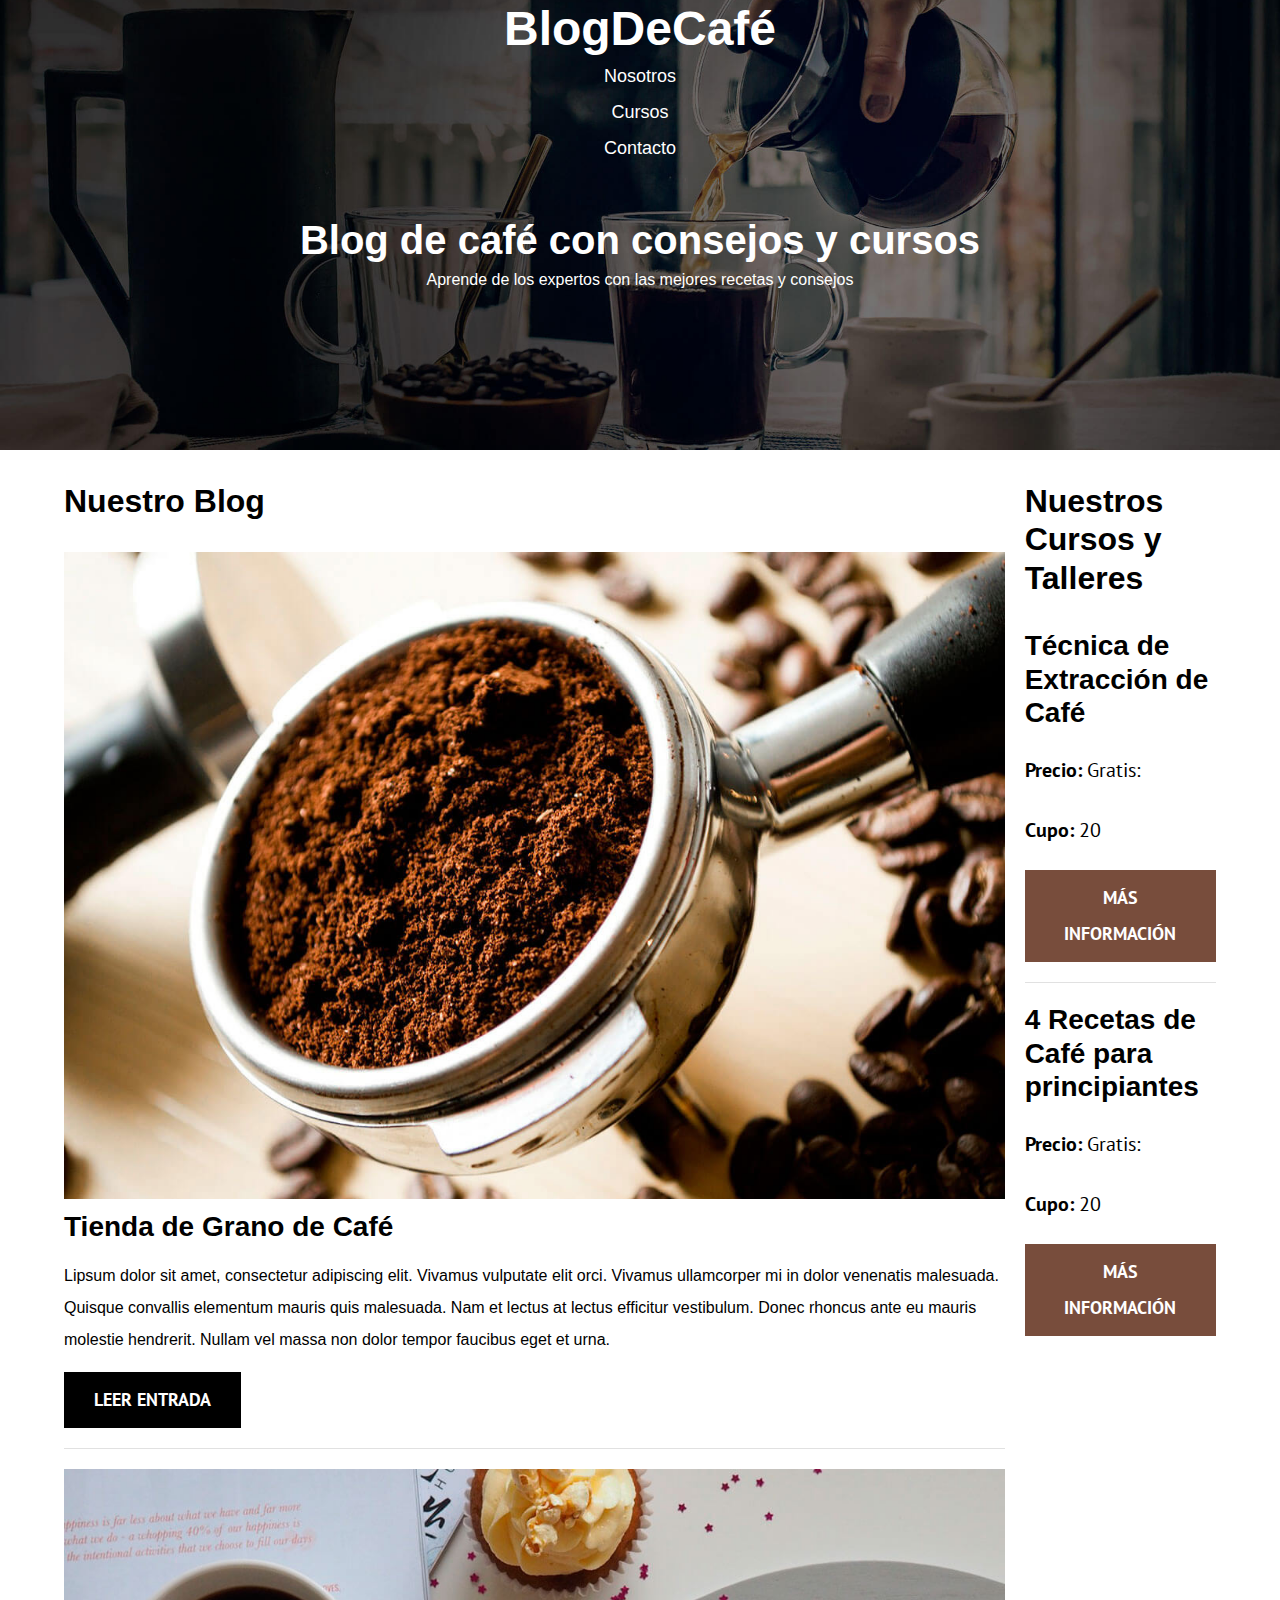
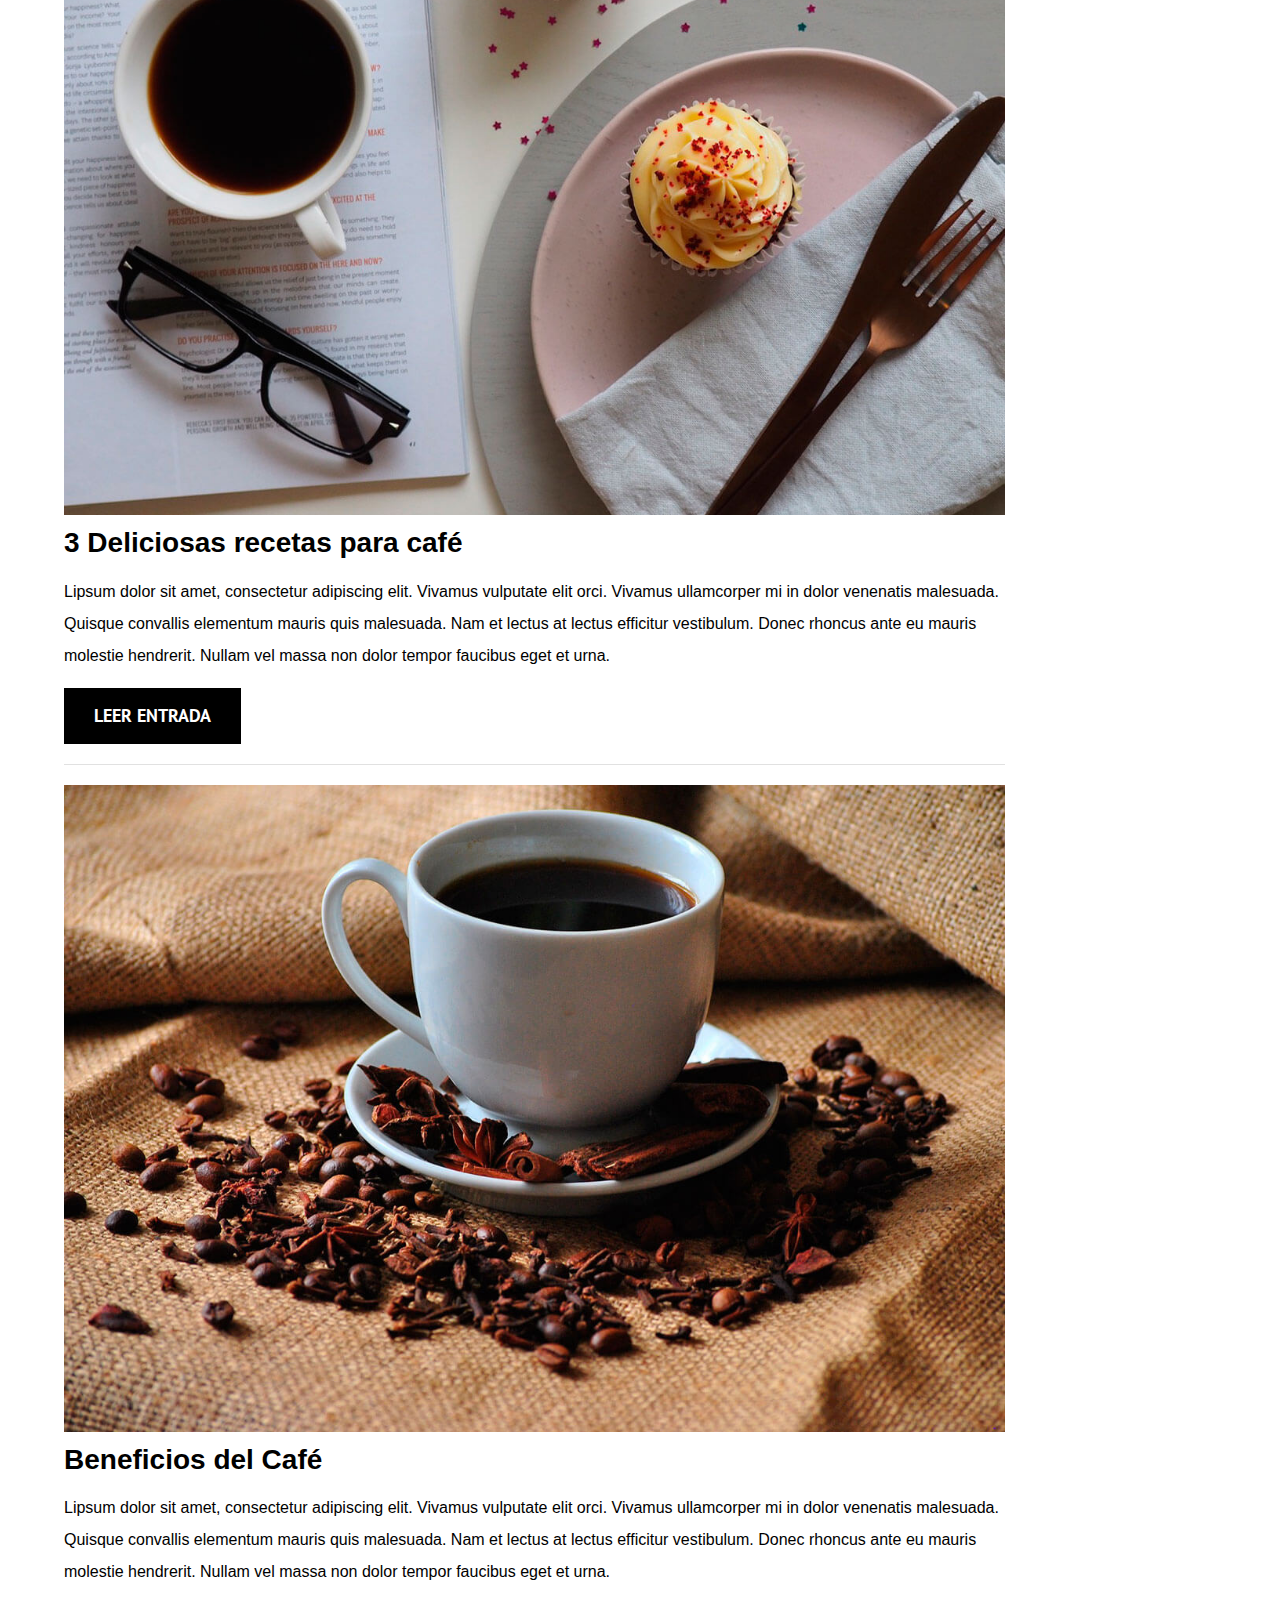
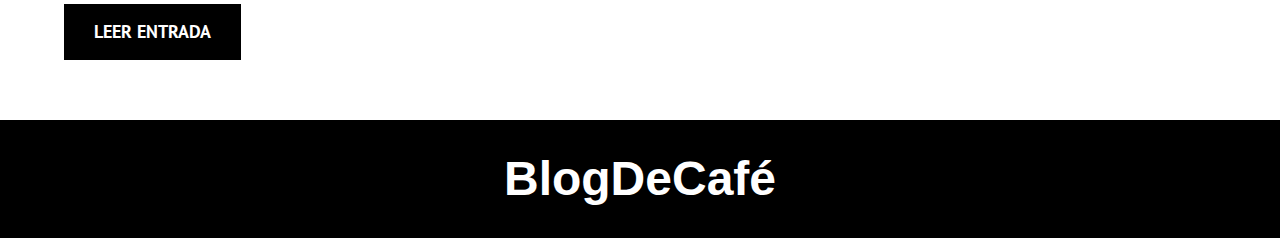
<file: blogdecafe/index.html>
<!DOCTYPE html>
 <html lang="en">
 <head>
    <meta charset="UTF-8">
    <meta name="viewport" content="width=device-width, initial-scale=1.0">
    <title>BlogDeCafé</title>
    
    
    <link rel="preconnect" href="https://fonts.googleapis.com">
    <link rel="preconnect" href="https://fonts.gstatic.com" crossorigin>
    
    <!--Preload-->
    <link rel="preload" href="css/normalize.css" as="style">
    <link rel="stylesheet" href="css/normalize.css">

    <link rel="preload" href="https://fonts.googleapis.com/css2?family=Open+Sans:ital@0;1&family=PT+Sans&display=swap" 
    crossorigin="crossorigin" as="font">
    <link href="https://fonts.googleapis.com/css2?family=Open+Sans:ital@0;1&family=PT+Sans&display=swap" rel="stylesheet">
 
    <link rel="preload" href="css/style.css" as="style">
    <link rel="stylesheet" href="css/style.css">

</head>
 <body>

    <header class="header">

        <div class="contenedor">
            <div class="barra">
                <a class="logo" href="index.html">
                    <h1 class="logo_nombre no-margin centrar-texto">Blog<span class="logo_bold">DeCafé</span></h1>
                </a>

                <nav class="navegacion">
                    <a href="nosotros.html" class="navegacion__enlace">Nosotros</a>
                    <a href="cursos.html" class="navegacion__enlace">Cursos</a>
                    <a href="contacto.html" class="navegacion__enlace">Contacto</a>   
                </nav>
            </div>
        </div>

        <div class="header__texto">
            <h2 class="no-margin">Blog de café con consejos y cursos</h2>
            <p  class="no-margin">Aprende de los expertos con las mejores recetas y consejos</p>
        </div>
    </header> 

    <div class="contenedor contenido-principal">
        <main class="blog">
            <h3>Nuestro Blog</h3>
            <article class="entrada">
                <div class="entrada__imagen">
                    <img src="img/blog1.jpg" alt="imagen blog">
                </div>

                <div class="entrada__contenido">
                    <h4 class="no-margin">Tienda de Grano de Café</h4>
                    <p> Lipsum dolor sit amet, consectetur adipiscing elit. Vivamus vulputate elit orci.
                        Vivamus ullamcorper mi in dolor venenatis malesuada. Quisque convallis elementum mauris quis malesuada. Nam et lectus at lectus efficitur vestibulum. 
                        Donec rhoncus ante eu mauris molestie hendrerit. Nullam vel massa non dolor tempor faucibus eget et urna.</p>
                    <a href="entrada.html" class="boton boton--primario">Leer Entrada</a>
                </div>
            </article>


            <article class="entrada">
                <div class="entrada__imagen">
                    <img src="img/blog2.jpg" alt="imagen blog">
                </div>

                <div class="entrada__contenido">
                    <h4 class="no-margin">3 Deliciosas recetas para café</h4>
                    <p> Lipsum dolor sit amet, consectetur adipiscing elit. Vivamus vulputate elit orci.
                        Vivamus ullamcorper mi in dolor venenatis malesuada. Quisque convallis elementum mauris quis malesuada. Nam et lectus at lectus efficitur vestibulum. 
                        Donec rhoncus ante eu mauris molestie hendrerit. Nullam vel massa non dolor tempor faucibus eget et urna.</p>
                    <a href="entrada.html" class="boton boton--primario">Leer Entrada</a>
                </div>
            </article>

            <article class="entrada">
                <div class="entrada__imagen">
                    <img src="img/blog3.jpg" alt="imagen blog">
                </div>

                <div class="entrada__contenido">
                    <h4 class="no-margin">Beneficios del Café</h4>
                    <p> Lipsum dolor sit amet, consectetur adipiscing elit. Vivamus vulputate elit orci.
                        Vivamus ullamcorper mi in dolor venenatis malesuada. Quisque convallis elementum mauris quis malesuada. Nam et lectus at lectus efficitur vestibulum. 
                        Donec rhoncus ante eu mauris molestie hendrerit. Nullam vel massa non dolor tempor faucibus eget et urna.</p>
                    <a href="entrada.html" class="boton boton--primario">Leer Entrada</a>
                </div>
            </article>
        </main>
        <aside class="sidebar">
            <h3>Nuestros Cursos y Talleres</h3>

            <ul class="cursos no-padding">
                <li class="widget-curso">
                    <h4 class="no-margin">Técnica de Extracción de Café</h4>
                    <p class="widget-curso__label">Precio:
                        <span class="widget-curso__info">Gratis:</span>
                    </p>
                    <p class="widget-curso__label">Cupo:
                        <span class="widget-curso__info">20</span>
                    </p>
                    <a href="entrada.html" class="boton boton--secundario">Más información</a>
                </li>

                <li class="widget-curso">
                    <h4 class="no-margin">4 Recetas de Café para principiantes</h4>
                    <p class="widget-curso__label">Precio:
                        <span class="widget-curso__info">Gratis:</span>
                    </p>
                    <p class="widget-curso__label">Cupo:
                        <span class="widget-curso__info">20</span>
                    </p>
                    <a href="entrada.html" class="boton boton--secundario">Más información</a>
                </li>
            </ul>
        </aside>
    </div>
    <footer class="footer">
        <div class="contenedor">
            <div class="barra">
                <a class="logo" href="index.html">
                    <h1 class="logo_nombre no-margin centrar-texto">Blog<span class="logo_bold">DeCafé</span></h1>
                </a>
            </div>
        </div>

    </footer>
 </body>
 </html>
</file>
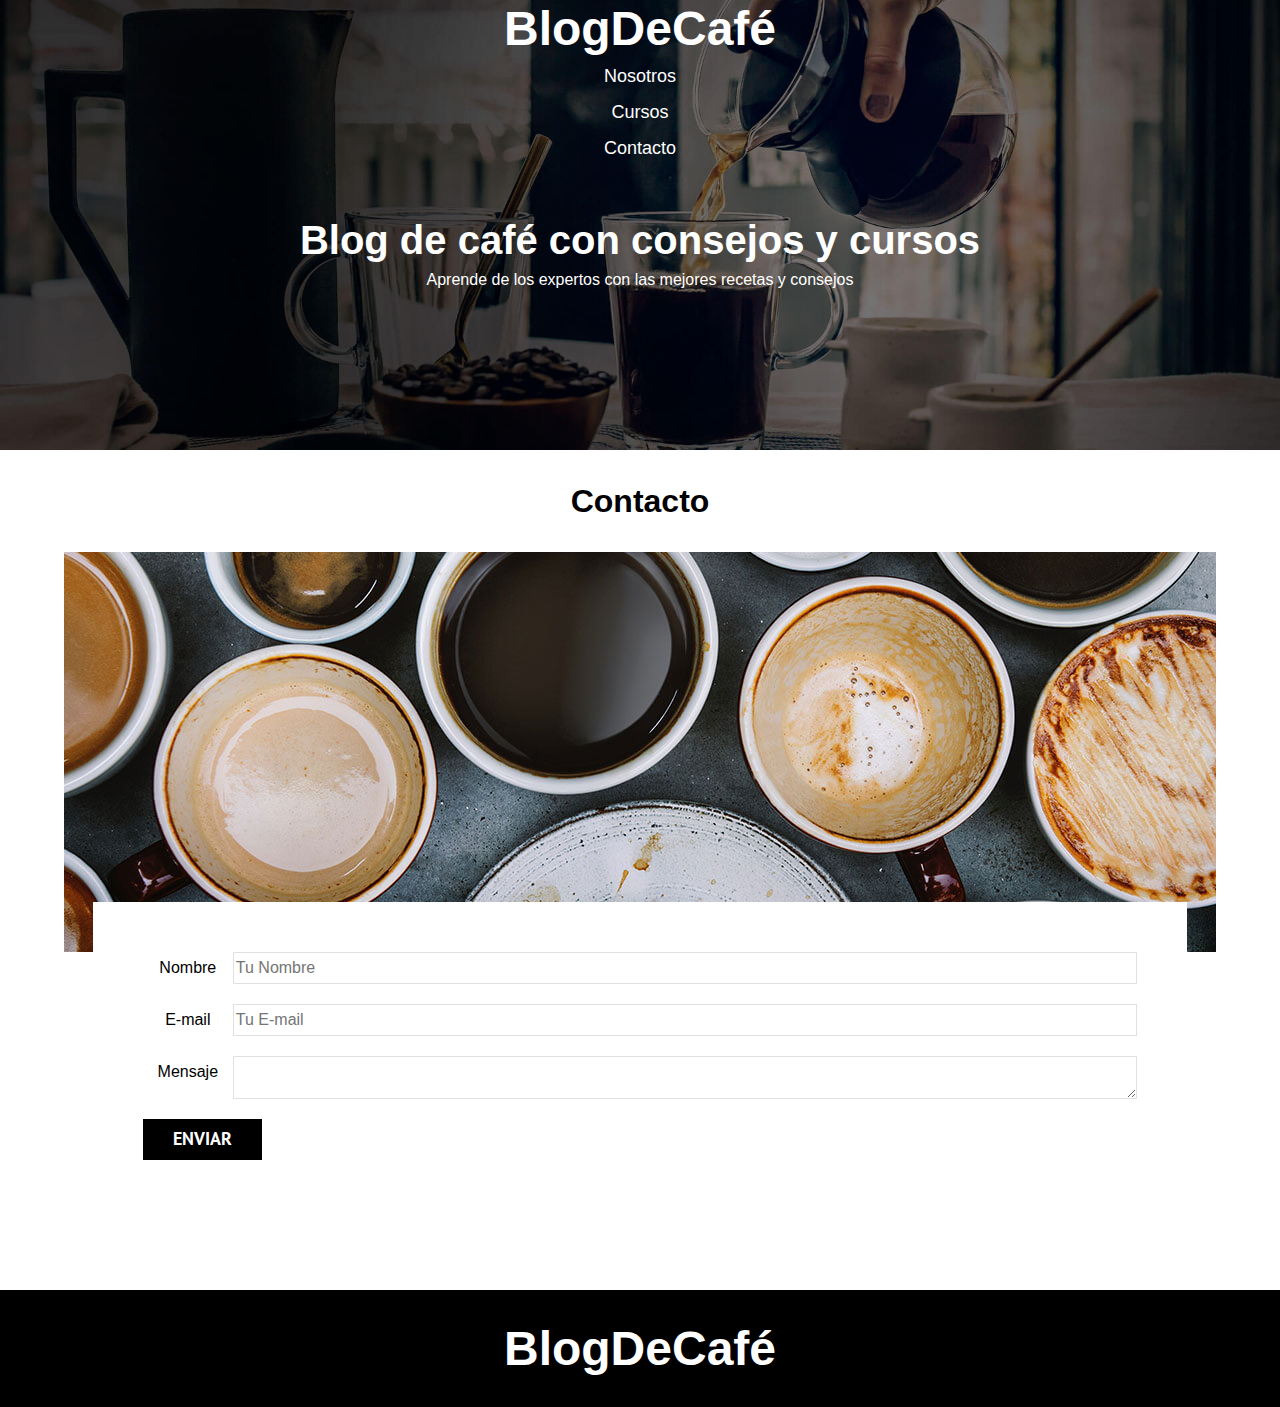
<file: blogdecafe/contacto.html>
<!DOCTYPE html>
<html lang="en">
<head>
   <meta charset="UTF-8">
   <meta name="viewport" content="width=device-width, initial-scale=1.0">
   <title>BlogDeCafé</title>
   <link rel="stylesheet" href="css/normalize.css">
   <link rel="stylesheet" href="css/style.css">
   <link rel="preconnect" href="https://fonts.googleapis.com">
   <link rel="preconnect" href="https://fonts.gstatic.com" crossorigin>
   <link href="https://fonts.googleapis.com/css2?family=Open+Sans:ital@0;1&family=PT+Sans&display=swap" rel="stylesheet">
</head>
<body>

   <header class="header">

       <div class="contenedor">
           <div class="barra">
               <a class="logo" href="index.html">
                   <h1 class="logo_nombre no-margin centrar-texto">Blog<span class="logo_bold">DeCafé</span></h1>
               </a>

               <nav class="navegacion">
                   <a href="nosotros.html" class="navegacion__enlace">Nosotros</a>
                   <a href="cursos.html" class="navegacion__enlace">Cursos</a>
                   <a href="contacto.html" class="navegacion__enlace">Contacto</a>   
               </nav>
           </div>
       </div>

       <div class="header__texto">
           <h2 class="no-margin">Blog de café con consejos y cursos</h2>
           <p  class="no-margin">Aprende de los expertos con las mejores recetas y consejos</p>
       </div>
   </header> 
   
   <main class="contenedor">
        <h3 class="centrar-texto">Contacto</h3>
        <div class="contacto-bg"></div>
        <form class="formulario">
            <div class="campo">
                <label class="campo__label" for="nombre">Nombre</label>
                <input
                 class="campo__field"
                 type="text" 
                 placeholder="Tu Nombre" 
                 id="nombre"
                >
            </div>
            <div class="campo">
                <label class="campo__label" for="email">E-mail</label>
                <input
                 class="campo__field"
                 type="email" 
                 placeholder="Tu E-mail"
                 id="email"
                >
            </div>
            <div class="campo">
                <label class="campo__label" for="mensaje">Mensaje</label>
                <textarea
                 class="campo__field"
                 id="mensaje"
                 ></textarea>
            </div>

            <div class="campo">
                <input
                 type="submit" 
                 value="Enviar" 
                 class="boton boton--primario" 
                >
            </div>
        </form>
   </main>
      
   <footer class="footer">
       <div class="contenedor">
           <div class="barra">
               <a class="logo" href="index.html">
                   <h1 class="logo_nombre no-margin centrar-texto">Blog<span class="logo_bold">DeCafé</span></h1>
               </a>
           </div>
       </div>

   </footer>
</body>
</html>
</file>
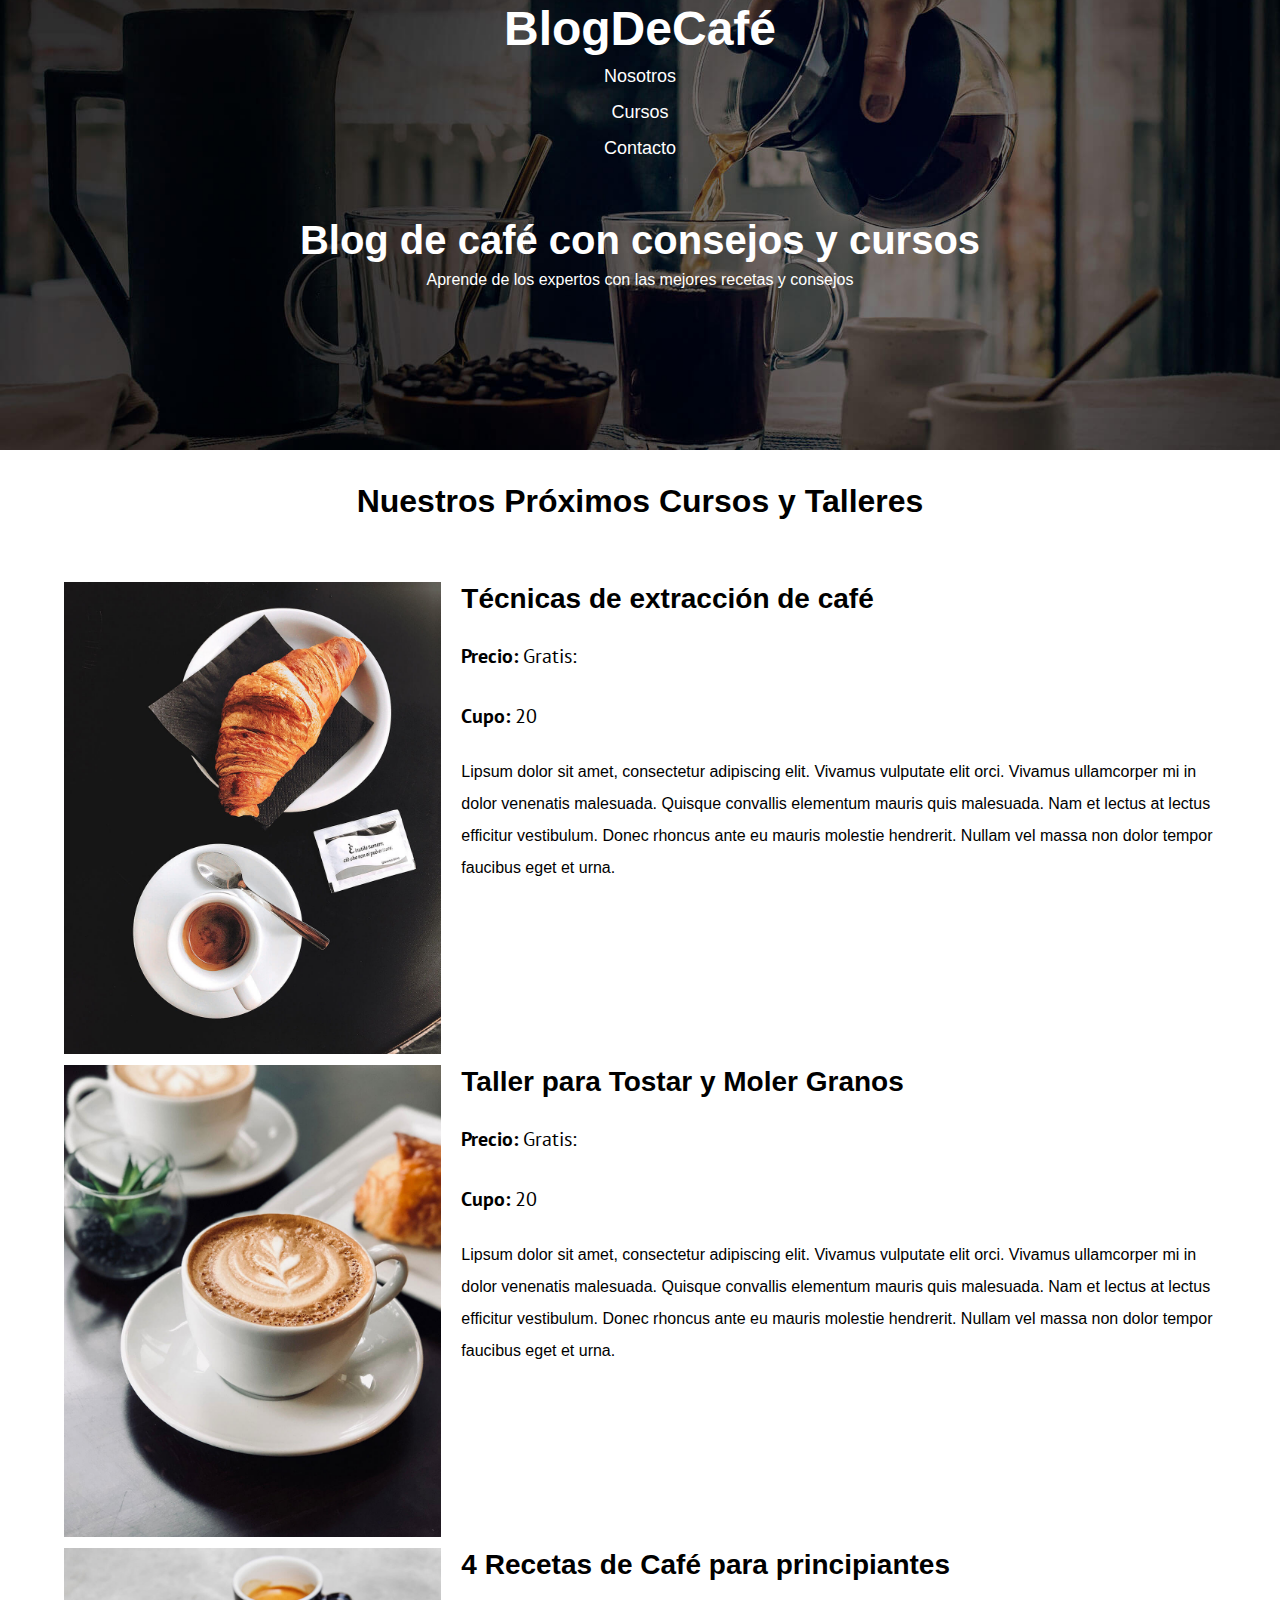
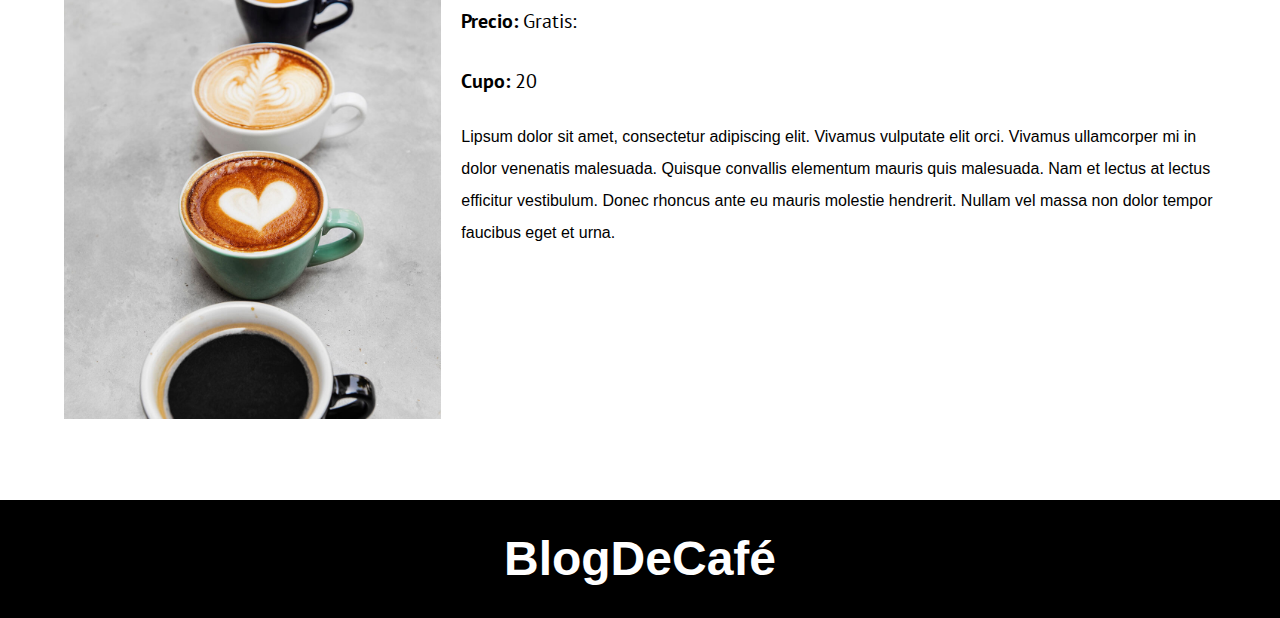
<file: blogdecafe/cursos.html>
<!DOCTYPE html>
<html lang="en">
<head>
   <meta charset="UTF-8">
   <meta name="viewport" content="width=device-width, initial-scale=1.0">
   <title>BlogDeCafé</title>
   <link rel="stylesheet" href="css/normalize.css">
   <link rel="stylesheet" href="css/style.css">
   <link rel="preconnect" href="https://fonts.googleapis.com">
   <link rel="preconnect" href="https://fonts.gstatic.com" crossorigin>
   <link href="https://fonts.googleapis.com/css2?family=Open+Sans:ital@0;1&family=PT+Sans&display=swap" rel="stylesheet">
</head>
<body>

   <header class="header">

       <div class="contenedor">
           <div class="barra">
               <a class="logo" href="index.html">
                   <h1 class="logo_nombre no-margin centrar-texto">Blog<span class="logo_bold">DeCafé</span></h1>
               </a>

               <nav class="navegacion">
                   <a href="nosotros.html" class="navegacion__enlace">Nosotros</a>
                   <a href="cursos.html" class="navegacion__enlace">Cursos</a>
                   <a href="contacto.html" class="navegacion__enlace">Contacto</a>   
               </nav>
           </div>
       </div>

       <div class="header__texto">
           <h2 class="no-margin">Blog de café con consejos y cursos</h2>
           <p  class="no-margin">Aprende de los expertos con las mejores recetas y consejos</p>
       </div>
   </header> 
   
   <main class="contenedor">
        <h3 class="centrar-texto">Nuestros Próximos Cursos y Talleres</h3> 
   
        <div class="curso">
            <div class="curso__imagen">
                <img src="img/curso1.jpg" alt="Imagen del curso">
            </div>

            <div class="curso__informacion">
                <h4 class="no-margin">Técnicas de extracción de café</h4>
                <p class="curso__label">Precio:
                    <span class="curso__info">Gratis:</span>
                </p>
                <p class="curso__label">Cupo:
                    <span class="curso__info">20</span>
                </p>
                <p class="curso__descripcion">
                    Lipsum dolor sit amet, consectetur adipiscing elit. Vivamus vulputate elit orci.
                    Vivamus ullamcorper mi in dolor venenatis malesuada. Quisque convallis elementum mauris quis malesuada. Nam et lectus at lectus efficitur vestibulum. 
                    Donec rhoncus ante eu mauris molestie hendrerit. Nullam vel massa non dolor tempor faucibus eget et urna.
                </p>
            </div><!--.curso-informacion-->

            <div class="curso__imagen">
                <img src="img/curso2.jpg" alt="Imagen del curso">
            </div>

            <div class="curso__informacion">
                    <h4 class="no-margin">Taller para Tostar y Moler Granos </h4>
                    <p class="curso__label">Precio:
                        <span class="curso__info">Gratis:</span>
                    </p>
                    <p class="curso__label">Cupo:
                        <span class="curso__info">20</span>
                    </p>
                    <p class="curso__descripcion">
                        Lipsum dolor sit amet, consectetur adipiscing elit. Vivamus vulputate elit orci.
                        Vivamus ullamcorper mi in dolor venenatis malesuada. Quisque convallis elementum mauris quis malesuada. Nam et lectus at lectus efficitur vestibulum. 
                        Donec rhoncus ante eu mauris molestie hendrerit. Nullam vel massa non dolor tempor faucibus eget et urna.
                    </p>
                </div><!--.curso-informacion-->

            <div class="curso__imagen">
                <img src="img/curso3.jpg" alt="Imagen del curso">
            </div>

            <div class="curso__informacion">
                <h4 class="no-margin">4 Recetas de Café para principiantes</h4>
                <p class="curso__label">Precio:
                    <span class="curso__info">Gratis:</span>
                </p>
                <p class="curso__label">Cupo:
                    <span class="curso__info">20</span>
                </p>
                <p class="curso__descripcion">
                    Lipsum dolor sit amet, consectetur adipiscing elit. Vivamus vulputate elit orci.
                    Vivamus ullamcorper mi in dolor venenatis malesuada. Quisque convallis elementum mauris quis malesuada. Nam et lectus at lectus efficitur vestibulum. 
                    Donec rhoncus ante eu mauris molestie hendrerit. Nullam vel massa non dolor tempor faucibus eget et urna.
                </p>
            </div><!--.curso-informacion-->
        <div/><!--.curso-->
    </main>
      
   <footer class="footer">
       <div class="contenedor">
           <div class="barra">
               <a class="logo" href="index.html">
                   <h1 class="logo_nombre no-margin centrar-texto">Blog<span class="logo_bold">DeCafé</span></h1>
               </a>
           </div>
       </div>

   </footer>
</body>
</html>
</file>
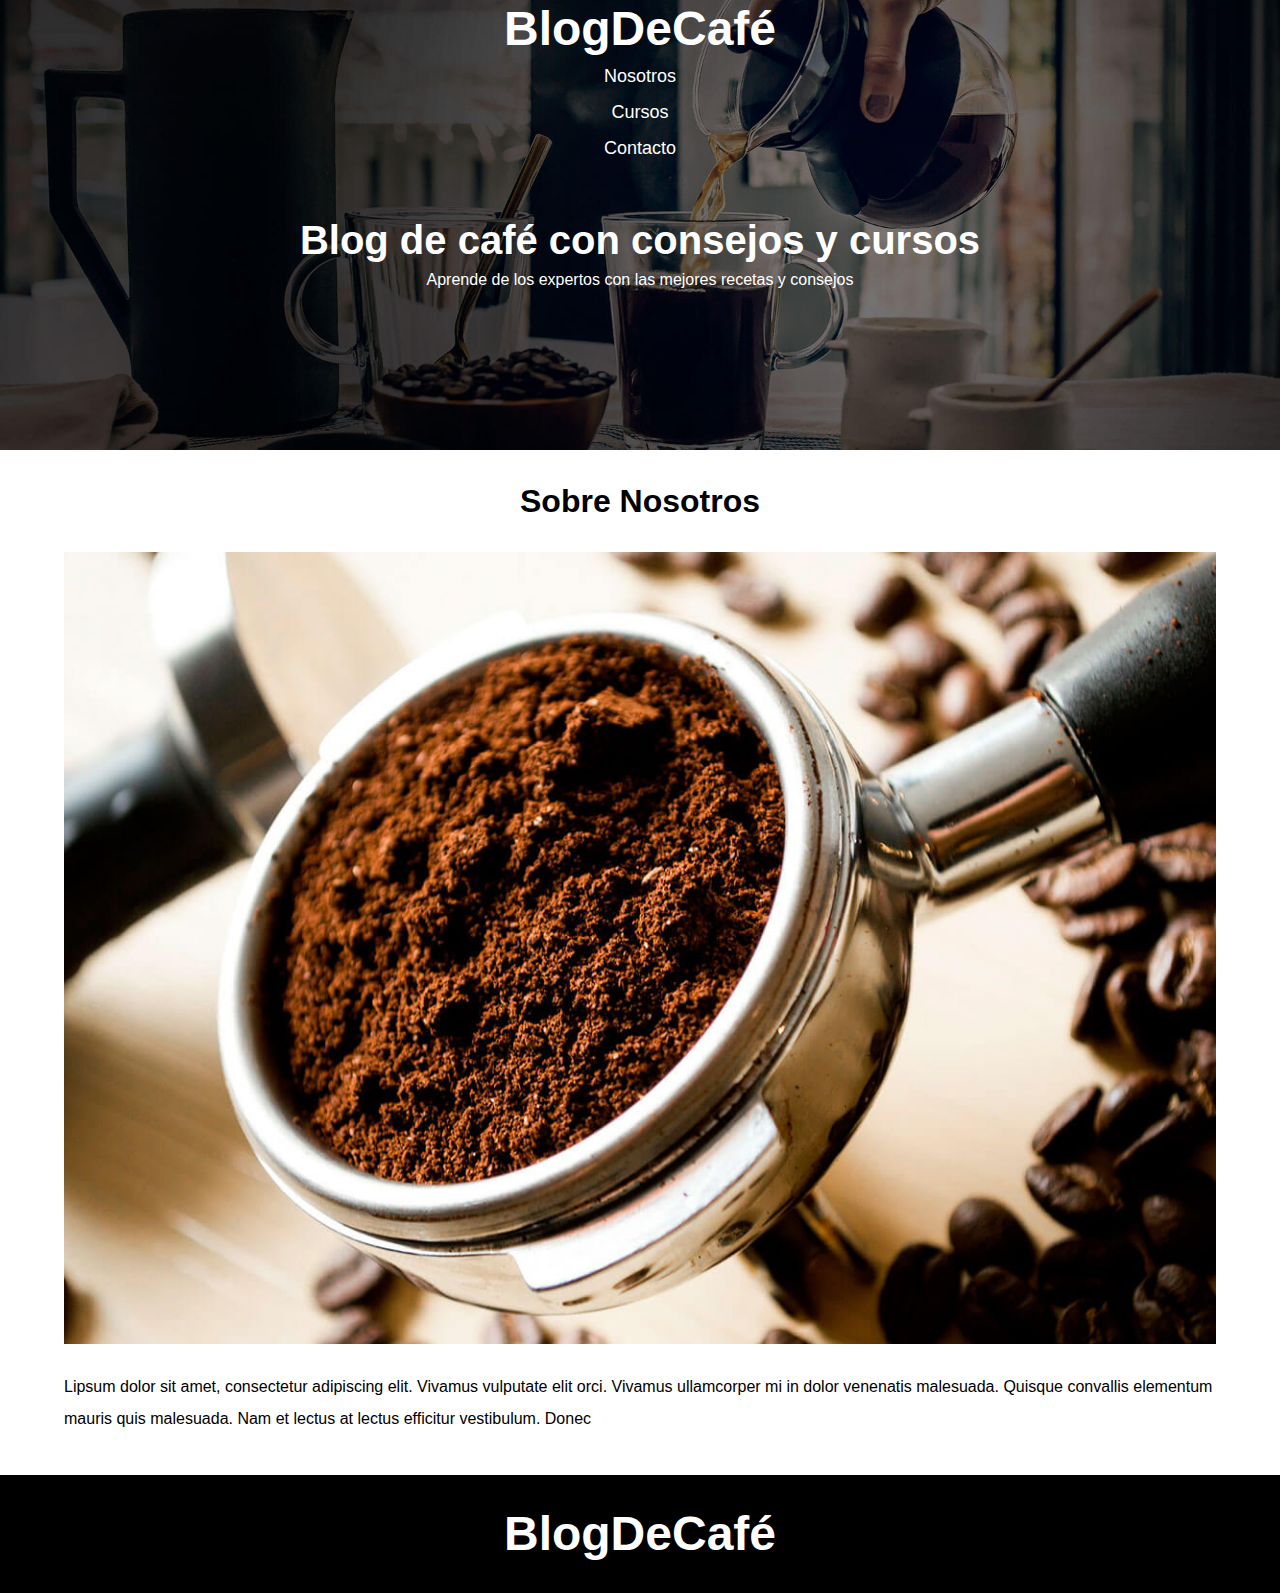
<file: blogdecafe/entrada.html>
<!DOCTYPE html>
<html lang="en">
<head>
   <meta charset="UTF-8">
   <meta name="viewport" content="width=device-width, initial-scale=1.0">
   <title>BlogDeCafé</title>
   <link rel="stylesheet" href="css/normalize.css">
   <link rel="stylesheet" href="css/style.css">
   <link rel="preconnect" href="https://fonts.googleapis.com">
   <link rel="preconnect" href="https://fonts.gstatic.com" crossorigin>
   <link href="https://fonts.googleapis.com/css2?family=Open+Sans:ital@0;1&family=PT+Sans&display=swap" rel="stylesheet">
</head>
<body>

   <header class="header">

       <div class="contenedor">
           <div class="barra">
               <a class="logo" href="index.html">
                   <h1 class="logo_nombre no-margin centrar-texto">Blog<span class="logo_bold">DeCafé</span></h1>
               </a>

               <nav class="navegacion">
                   <a href="nosotros.html" class="navegacion__enlace">Nosotros</a>
                   <a href="cursos.html" class="navegacion__enlace">Cursos</a>
                   <a href="contacto.html" class="navegacion__enlace">Contacto</a>   
               </nav>
           </div>
       </div>

       <div class="header__texto">
           <h2 class="no-margin">Blog de café con consejos y cursos</h2>
           <p  class="no-margin">Aprende de los expertos con las mejores recetas y consejos</p>
       </div>
   </header> 
   
   <main class="contenedor">
        <h3 class="centrar-texto">Sobre Nosotros</h3>

        <img src="img/blog1.jpg" alt="imagen de blog">
        <p>Lipsum dolor sit amet, consectetur adipiscing elit. Vivamus vulputate elit orci.
            Vivamus ullamcorper mi in dolor venenatis malesuada. Quisque convallis elementum mauris quis malesuada. Nam et lectus at lectus efficitur vestibulum. 
            Donec
        </p>
   </main>
      
   <footer class="footer">
       <div class="contenedor">
           <div class="barra">
               <a class="logo" href="index.html">
                   <h1 class="logo_nombre no-margin centrar-texto">Blog<span class="logo_bold">DeCafé</span></h1>
               </a>
           </div>
       </div>

   </footer>
</body>
</html>
</file>
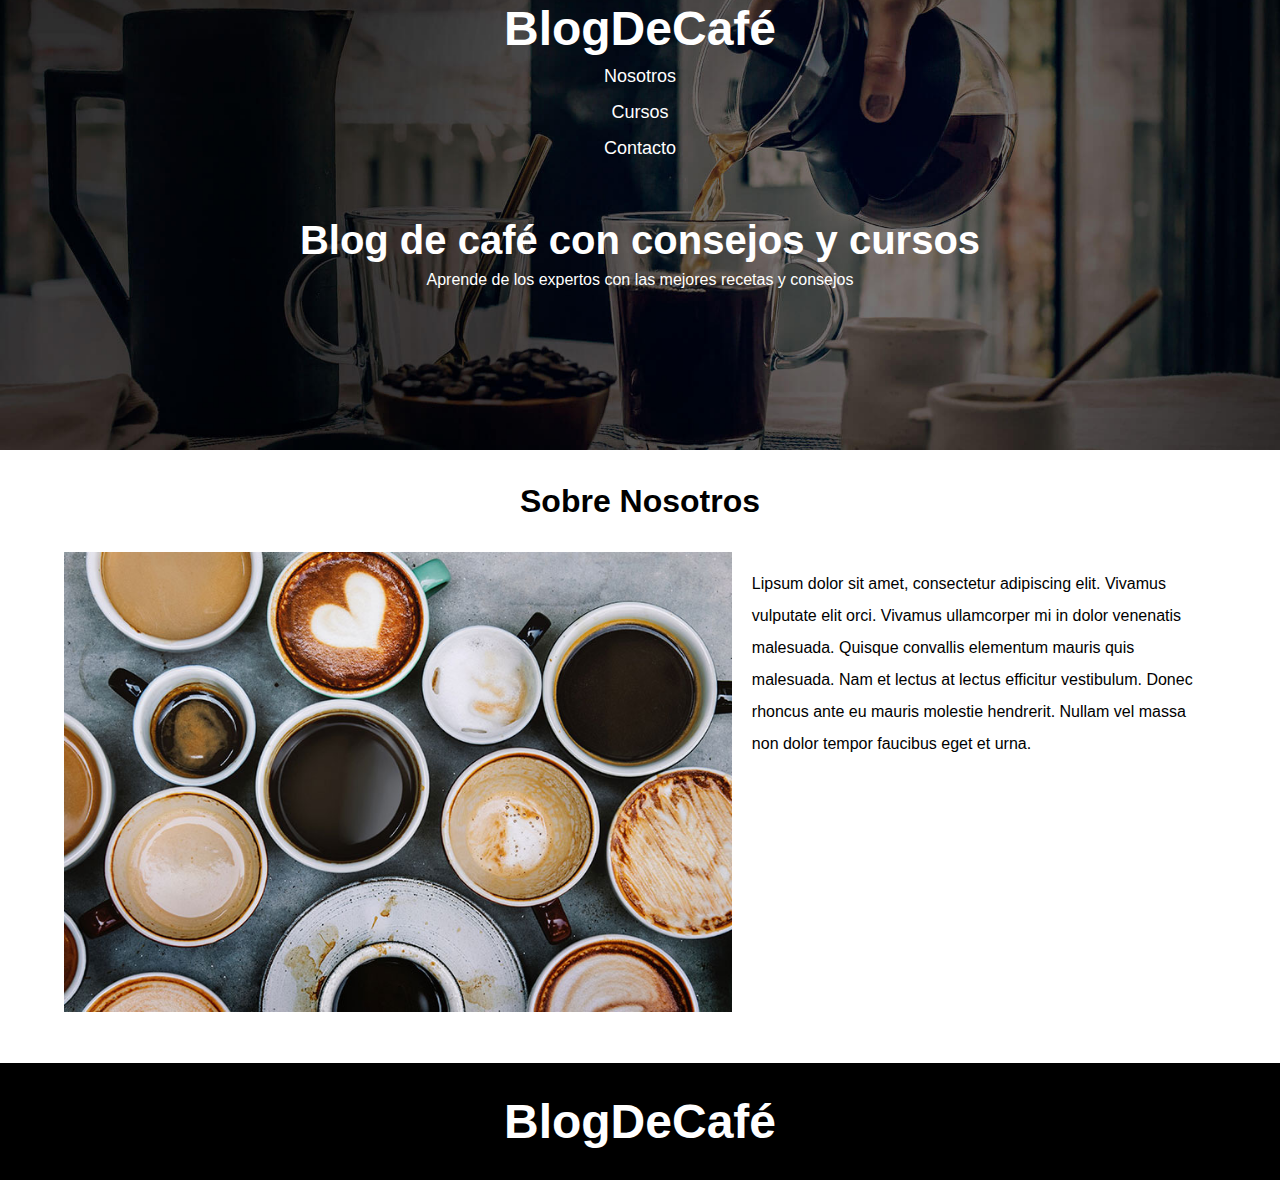
<file: blogdecafe/nosotros.html>
<!DOCTYPE html>
<html lang="en">
<head>
   <meta charset="UTF-8">
   <meta name="viewport" content="width=device-width, initial-scale=1.0">
   <title>BlogDeCafé</title>
   <link rel="stylesheet" href="css/normalize.css">
   <link rel="stylesheet" href="css/style.css">
   <link rel="preconnect" href="https://fonts.googleapis.com">
   <link rel="preconnect" href="https://fonts.gstatic.com" crossorigin>
   <link href="https://fonts.googleapis.com/css2?family=Open+Sans:ital@0;1&family=PT+Sans&display=swap" rel="stylesheet">
</head>
<body>

   <header class="header">

       <div class="contenedor">
           <div class="barra">
               <a class="logo" href="index.html">
                   <h1 class="logo_nombre no-margin centrar-texto">Blog<span class="logo_bold">DeCafé</span></h1>
               </a>

               <nav class="navegacion">
                   <a href="nosotros.html" class="navegacion__enlace">Nosotros</a>
                   <a href="cursos.html" class="navegacion__enlace">Cursos</a>
                   <a href="contacto.html" class="navegacion__enlace">Contacto</a>   
               </nav>
           </div>
       </div>

       <div class="header__texto">
           <h2 class="no-margin">Blog de café con consejos y cursos</h2>
           <p  class="no-margin">Aprende de los expertos con las mejores recetas y consejos</p>
       </div>
   </header> 
   
   <main class="contenedor">
        <h3 class="centrar-texto">Sobre Nosotros</h3>

        <div class="sobre-nosotros">
            <div class="sobre-nosotros__imagen">
                <img src="img/nosotros.jpg" alt="imagen nosotros">
            </div>
            <div class="sobre-nosotros__text">
                <p>
                    Lipsum dolor sit amet, consectetur adipiscing elit. Vivamus vulputate elit orci.
                    Vivamus ullamcorper mi in dolor venenatis malesuada. Quisque convallis elementum mauris quis malesuada. Nam et lectus at lectus efficitur vestibulum. 
                    Donec rhoncus ante eu mauris molestie hendrerit. Nullam vel massa non dolor tempor faucibus eget et urna.
                </p>
            </div>  
        </div> 
   </main>
      
   <footer class="footer">
       <div class="contenedor">
           <div class="barra">
               <a class="logo" href="index.html">
                   <h1 class="logo_nombre no-margin centrar-texto">Blog<span class="logo_bold">DeCafé</span></h1>
               </a>
           </div>
       </div>

   </footer>
</body>
</html>
</file>
<file: blogdecafe/css/style.css>
:root{
    --fuenteHeading: "PT Sans", sans-serif;
    --fuenteParrafos: "Opem  Sans", sans-serif;

    --primario: #784D3C;
    --gris: #e1e1e1;
    --blanco: #ffffff;
    --negro: #000000;
}
html{
    box-sizing: border-box;
    font-size: 62.5%;
}
*,*:before, *:after{
    box-sizing: inherit;
}
body{
    font-family: var(--fuenteParrafos);
    font-size: 1.6rem;
    line-height: 2;
}


/* Globales */
.contenedor{
    max-width: 120rem;
    width: 90%;
    margin: 0 auto;
}
a{
    text-decoration: none;
}
h1, h2, h3, h4{
    font-family: var(--fuenteParrafos);
    line-height: 1.2;
}
h1{
    font-size: 4.8rem;
}
h2{
    font-size: 4rem;
}
h3{
    font-size: 3.2rem;
}
h4{
    font-size: 2.8rem;
}
img{
    max-width: 100%;
}


/* Utilidades */
.no-margin{
    margin: 0;
}
.no-padding{
    padding: 0;
}
.centrar-texto{
    text-align: center;
}


/* Header*/
.header{
    background-image: url(../img/banner.jpg);
    height: 45rem;
    background-size: cover;
    background-repeat: no-repeat;
    background-position: center center;
}
.header__texto{
    text-align: center;
    color: var(--blanco);
    margin-top: 5rem;
}
@media (min-width: 768px) {
    .header__texto{
        margin-top: 5rem;
    }
}
.logo{
    color: var(--blanco);

}
.logo__nombre{
    font-weight: 400;
}
.logo__bold{
    font-weight: 700;
}
.navegacion__enlace{
    display: block;
    font-size: 1.8rem;
    text-align: center;
    color: var(--blanco);
}

@media (min-width: 768px) {
    .contenido-principal{
        display: flex;
        column-gap: 2rem;
    }
}
.entrada{
    border-bottom: 1px solid var(--gris);
    margin-bottom: 2rem;
}
.entrada:last-of-type{
    border: none;
    margin-bottom: 0;
}
.boton{
    display: block;
    font-family:var(--fuenteHeading) ;
    color: var(--blanco);
    text-align: center;
    padding: 1rem 3rem;
    font-size: 1.8rem;
    text-transform: uppercase;
    font-weight: 700;
    margin-bottom: 2rem;
    border: none;
}
@media (min-width: 768px) {
    .boton{
        display: inline-block;
    }
}
.boton:hover{
    cursor: pointer;
}
.boton--primario{
    background-color: var(--negro);
}
.boton--secundario{
    background-color: var(--primario);
}
.cursos{
    list-style: none;
}
.widget-curso{
    border-bottom: 1px solid var(--gris);
    margin-bottom: 2rem;
}
.widget-curso:last-of-type{
    border: none;
    margin-bottom: 0;
}
.widget-curso__label{
    font-family: var(--fuenteHeading);
    font-weight: bold;
}
.widget-curso__info{
    font-weight: normal;
}
.widget-curso__label,
.widget-curso__info{
    font-size: 2rem;
}
.footer{
    background-color: var(--negro);
    padding: 3rem 0;
    margin-top: 4rem;
}


/*Sobre Nosotros*/
@media (min-width: 768px) {
    .sobre-nosotros{
        display: flex;
        gap: 2rem;
    }   
    .sobre-nosotros__imagen, 
    .sobre-nosotros__texto{
        flex-basis: 300%;
    }
}


/*Cursos*/
.curso{
    padding: 3rem 0;
    border-bottom: 1px solid var(--gris);
}
@media (min-width: 768px){
    .curso{
        display: grid;
        grid-template-columns: 1fr 2fr;
        column-gap: 2rem;
    }
}
.curso:last-of-type{
    border: none;
}
.curso__label{
    font-family: var(--fuenteHeading);
    font-weight: bold;
}
.curso__info{
    font-weight: normal;
}
.curso__label,
.curso__info{
    font-size: 2rem;
}


/* Contacto*/
.contacto-bg{
    background-image: url(../img/contacto.jpg);
    height: 40rem;
    background-repeat: no-repeat;
}

.formulario{
    background-color: var(--blanco);
    margin: -5rem auto 0 auto;
    width: 95%;
    padding: 5rem;
}
.campo{
    display: flex;
    margin-bottom: 2rem;
}
.campo__label{
    flex: 0 0 9rem;
    text-align: center;
}
.campo__field{
    flex: 2;
    border: 1px solid var(--gris);
}
.campo__field--textarea{

}
</file>
